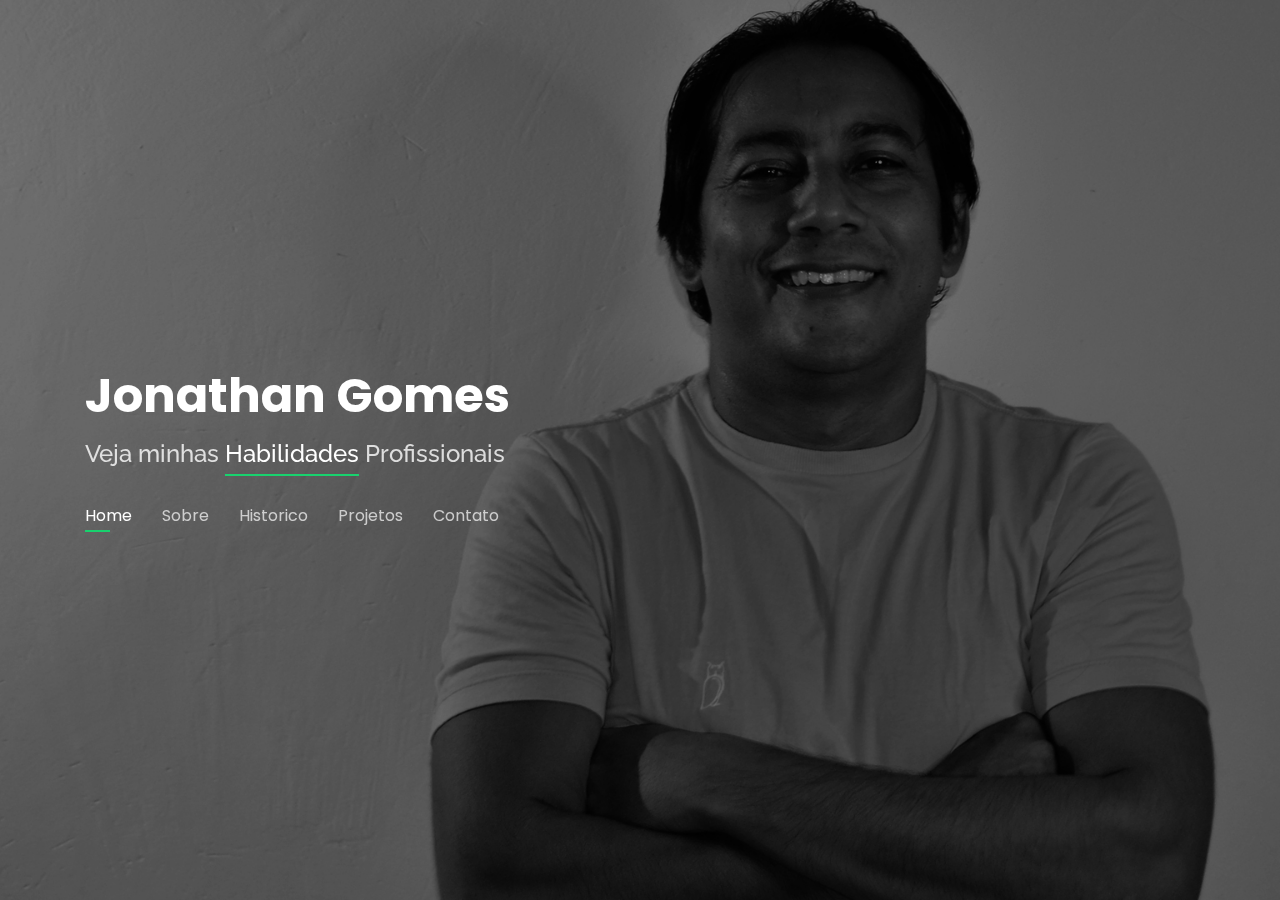
<file: index.html>
<!DOCTYPE html>
<html lang="pt-br">

<head>
  <meta charset="utf-8">
  <meta content="width=device-width, initial-scale=1.0" name="viewport">

  <title>Curriculo Jonathan</title>
  <meta content="" name="description">
  <meta content="" name="keywords">

  <!-- Favicons -->
  <link href="assets/img/favicon.png" rel="icon">
  <link href="assets/img/apple-touch-icon.png" rel="apple-touch-icon">

  <!-- Google Fonts -->
  <link href="https://fonts.googleapis.com/css?family=Open+Sans:300,300i,400,400i,600,600i,700,700i|Raleway:300,300i,400,400i,500,500i,600,600i,700,700i|Poppins:300,300i,400,400i,500,500i,600,600i,700,700i" rel="stylesheet">

  <!-- Vendor CSS Files -->
  <link href="assets/vendor/bootstrap/css/bootstrap.min.css" rel="stylesheet">
  <link href="assets/vendor/icofont/icofont.min.css" rel="stylesheet">
  <link href="assets/vendor/remixicon/remixicon.css" rel="stylesheet">
  <link href="assets/vendor/owl.carousel/assets/owl.carousel.min.css" rel="stylesheet">
  <link href="assets/vendor/boxicons/css/boxicons.min.css" rel="stylesheet">
  <link href="assets/vendor/venobox/venobox.css" rel="stylesheet">

  <!-- Template Main CSS File -->
  <link href="assets/css/style.css" rel="stylesheet">

  <!-- =======================================================
  * Template Name: Personal - v2.5.1
  * Template URL: https://bootstrapmade.com/personal-free-resume-bootstrap-template/
  * Author: BootstrapMade.com
  * License: https://bootstrapmade.com/license/
  ======================================================== -->
</head>

<body>

  <!-- ======= Header ======= -->
  <header id="header" class="header-tops">
    <div class="container">

      <h1><a href="index.html">Jonathan Gomes</a></h1>
      <!-- Uncomment below if you prefer to use an image logo -->
      <!-- <a href="index.html" class="mr-auto"><img src="assets/img/logo.png" alt="" class="img-fluid"></a> -->
      <h2>Veja minhas <span> Habilidades</span> Profissionais</h2>

      <nav class="nav-menu d-none d-lg-block">
        <ul>
          <li class="active"><a href="#header">Home</a></li>
          <li><a href="#about">Sobre</a></li>
          <li><a href="#resume">Historico</a></li>
         <!-- <li><a href="#services">Services</a></li>-->
          <li><a href="#portfolio">Projetos</a></li>
          <li><a href="#contact">Contato</a></li>
        </ul>
      </nav><!-- .nav-menu -->
<!--
      <div class="social-links">
        <a href="#" class="twitter"><i class="icofont-twitter"></i></a>
        <a href="#" class="facebook"><i class="icofont-facebook"></i></a>
        <a href="#" class="instagram"><i class="icofont-instagram"></i></a>
        <a href="#" class="google-plus"><i class="icofont-skype"></i></a>
        <a href="#" class="linkedin"><i class="icofont-linkedin"></i></a>
      </div>
-->
    </div>
  </header><!-- End Header -->

  <!-- ======= About Section ======= -->
  <section id="about" class="about">

    <!-- ======= About Me ======= -->
    <div class="about-me container">

      <div class="section-title">
        <h2>Sobre</h2>
        <p>Veja um pouco sobre mim.</p>
      </div>

      <div class="row">
        <div class="col-lg-4" data-aos="fade-right">
          <img src="assets/img/me.jpg" class="img-fluid" alt="">
        </div>
        <div class="col-lg-8 pt-4 pt-lg-0 content" data-aos="fade-left">
          <h3>Jonathan Gomes de Sousa</h3>
          <p class="font-italic">
            Abaixo segue um resumo sobre minhas informações pessoais  e um pouco sobre minhas habilidaes Profissionais.
          </p>
          <div class="row">
            <div class="col-lg-6">
              <ul>
                <li><i class="icofont-rounded-right"></i> <strong>Nascimento:</strong> 4 Abril 1985</li>
                <li><i class="icofont-rounded-right"></i> <strong>Cidade:</strong> Fortaleza</li>
                <li><i class="icofont-rounded-right"></i> <strong>Fone:</strong> (85) 98107-3174</li>
                <li><i class="icofont-rounded-right"></i> <strong>CNH:</strong> Categorias A/B</li>
              </ul>
            </div>
            <div class="col-lg-6">
              <ul>
                <li><i class="icofont-rounded-right"></i> <strong>Idade:</strong> 36</li>
                <li><i class="icofont-rounded-right"></i> <strong>Email:</strong> jonathan3xx@gmail.com</li>
                <li><i class="icofont-rounded-right"></i> <strong>Residência:</strong> Maranguape - CE</li>
              </ul>
            </div>
          </div>
          <p>
            Desde jovem, sempre fui apaixonado por tecnologia, saúde e esporte de aventura, tive a sorte de trabalhar com essas áreas em alguns momentos da minha vida, fazendo disso meu hobbie. Gosto bastente
            de aprender e estar sempre em busca de soluções no trabalho e na vida pessoal.
          </p>
        </div>
      </div>

    </div><!-- End About Me -->

    
  
    <!-- ======= Skills  ======= -->
    <div class="skills container">

      <div class="section-title">
        <h2>Habilidades Pessoais</h2>
      </div>

      <div class="row skills-content">

        <div class="col-lg-6">

          <div class="progress">
            <span class="skill">Trabalho em equipe <i class="val">100%</i></span>
            <div class="progress-bar-wrap">
              <div class="progress-bar" role="progressbar" aria-valuenow="100" aria-valuemin="0" aria-valuemax="100"></div>
            </div>
          </div>

          <div class="progress">
            <span class="skill">Criatividade <i class="val">100%</i></span>
            <div class="progress-bar-wrap">
              <div class="progress-bar" role="progressbar" aria-valuenow="100" aria-valuemin="0" aria-valuemax="100"></div>
            </div>
          </div>

          <div class="progress">
            <span class="skill">Boa Comunicação <i class="val">90%</i></span>
            <div class="progress-bar-wrap">
              <div class="progress-bar" role="progressbar" aria-valuenow="90" aria-valuemin="0" aria-valuemax="100"></div>
            </div>
          </div>

        </div>

        <div class="col-lg-6">

          <div class="progress">
            <span class="skill">Adaptável <i class="val">80%</i></span>
            <div class="progress-bar-wrap">
              <div class="progress-bar" role="progressbar" aria-valuenow="80" aria-valuemin="0" aria-valuemax="100"></div>
            </div>
          </div>

          <div class="progress">
            <span class="skill">Liderança <i class="val">80%</i></span>
            <div class="progress-bar-wrap">
              <div class="progress-bar" role="progressbar" aria-valuenow="80" aria-valuemin="0" aria-valuemax="100"></div>
            </div>
          </div>

          <div class="progress">
            <span class="skill"> soluções de conflitos <i class="val">90%</i></span>
            <div class="progress-bar-wrap">
              <div class="progress-bar" role="progressbar" aria-valuenow="90" aria-valuemin="0" aria-valuemax="100"></div>
            </div>
          </div>

        </div>

      </div>

    </div><!-- End Skills -->


    <!-- ======= Skills 2 ======= -->
    <div class="skills container">

      <div class="section-title">
        <h2>Habilidades Extras</h2>
      </div>

      <div class="row skills-content">

        <div class="col-lg-6">

          <div class="progress">
            <span class="skill">Lidar Com clientes <i class="val">85%</i></span>
            <div class="progress-bar-wrap">
              <div class="progress-bar" role="progressbar" aria-valuenow="85" aria-valuemin="0" aria-valuemax="100"></div>
            </div>
          </div>

          <div class="progress">
            <span class="skill">Trabalho operacional <i class="val">100%</i></span>
            <div class="progress-bar-wrap">
              <div class="progress-bar" role="progressbar" aria-valuenow="100" aria-valuemin="0" aria-valuemax="100"></div>
            </div>
          </div>

          <div class="progress">
            <span class="skill">habilidoso com Tecnologia <i class="val">90%</i></span>
            <div class="progress-bar-wrap">
              <div class="progress-bar" role="progressbar" aria-valuenow="90" aria-valuemin="0" aria-valuemax="100"></div>
            </div>
          </div>

        </div>

        <div class="col-lg-6">

          <div class="progress">
            <span class="skill">conhecimento em primeiros socorros<i class="val">80%</i></span>
            <div class="progress-bar-wrap">
              <div class="progress-bar" role="progressbar" aria-valuenow="80" aria-valuemin="0" aria-valuemax="100"></div>
            </div>
          </div>

          <div class="progress">
            <span class="skill">conhecimento design gráficos e web <i class="val">75%</i></span>
            <div class="progress-bar-wrap">
              <div class="progress-bar" role="progressbar" aria-valuenow="75" aria-valuemin="0" aria-valuemax="100"></div>
            </div>
          </div>

          <div class="progress">
            <span class="skill">Busca por soluções <i class="val">90%</i></span>
            <div class="progress-bar-wrap">
              <div class="progress-bar" role="progressbar" aria-valuenow="90" aria-valuemin="0" aria-valuemax="100"></div>
            </div>
          </div>

        </div>

      </div>

    </div><!-- End Skills -->

    <!-- ======= Testimonials referencias ======= 
    <div class="testimonials container">

      <div class="section-title">
        <h2>Referências</h2>
      </div>

      <div class="owl-carousel testimonials-carousel">

        <div class="testimonial-item">
          <p>
            <i class="bx bxs-quote-alt-left quote-icon-left"></i>
            Proin iaculis purus consequat sem cure digni ssim donec porttitora entum suscipit rhoncus. Accusantium quam, ultricies eget id, aliquam eget nibh et. Maecen aliquam, risus at semper.
            <i class="bx bxs-quote-alt-right quote-icon-right"></i>
          </p>
          <img src="assets/img/testimonials/testimonials-1.jpg" class="testimonial-img" alt="">
          <h3>Saul Goodman</h3>
          <h4>Ceo &amp; Founder</h4>
        </div>

        <div class="testimonial-item">
          <p>
            <i class="bx bxs-quote-alt-left quote-icon-left"></i>
            Export tempor illum tamen malis malis eram quae irure esse labore quem cillum quid cillum eram malis quorum velit fore eram velit sunt aliqua noster fugiat irure amet legam anim culpa.
            <i class="bx bxs-quote-alt-right quote-icon-right"></i>
          </p>
          <img src="assets/img/testimonials/testimonials-2.jpg" class="testimonial-img" alt="">
          <h3>Sara Wilsson</h3>
          <h4>Designer</h4>
        </div>

        <div class="testimonial-item">
          <p>
            <i class="bx bxs-quote-alt-left quote-icon-left"></i>
            Enim nisi quem export duis labore cillum quae magna enim sint quorum nulla quem veniam duis minim tempor labore quem eram duis noster aute amet eram fore quis sint minim.
            <i class="bx bxs-quote-alt-right quote-icon-right"></i>
          </p>
          <img src="assets/img/testimonials/testimonials-3.jpg" class="testimonial-img" alt="">
          <h3>Jena Karlis</h3>
          <h4>Store Owner</h4>
        </div>

        <div class="testimonial-item">
          <p>
            <i class="bx bxs-quote-alt-left quote-icon-left"></i>
            Fugiat enim eram quae cillum dolore dolor amet nulla culpa multos export minim fugiat minim velit minim dolor enim duis veniam ipsum anim magna sunt elit fore quem dolore labore illum veniam.
            <i class="bx bxs-quote-alt-right quote-icon-right"></i>
          </p>
          <img src="assets/img/testimonials/testimonials-4.jpg" class="testimonial-img" alt="">
          <h3>Matt Brandon</h3>
          <h4>Freelancer</h4>
        </div>

        <div class="testimonial-item">
          <p>
            <i class="bx bxs-quote-alt-left quote-icon-left"></i>
            Quis quorum aliqua sint quem legam fore sunt eram irure aliqua veniam tempor noster veniam enim culpa labore duis sunt culpa nulla illum cillum fugiat legam esse veniam culpa fore nisi cillum quid.
            <i class="bx bxs-quote-alt-right quote-icon-right"></i>
          </p>
          <img src="assets/img/testimonials/testimonials-5.jpg" class="testimonial-img" alt="">
          <h3>John Larson</h3>
          <h4>Entrepreneur</h4>
        </div>

      </div>

    </div><!-- End Testimonials  -->

  </section><!-- End About Section -->

  <!-- ======= Resume Section historico ======= -->
  <section id="resume" class="resume">
    <div class="container">

      <div class="section-title">
        <h2>Resumo</h2>
        <p>Veja meu histórico</p>
      </div>

      <div class="row">


        <!--Experiencia proficinal-->
        <div class="col-lg-6">
          <h3 class="resume-title">Experiência profissional</h3>
          <div class="resume-item">
            <h4>Supervisor de manutenção</h4>
            <h5>2015 - 2020</h5>
            <p><em>IPARK ENTRETENIMENTO SA </em></p>
            <p>
            <ul>
              <li>Responsável por manutenção de atividades e brinquedos.</li>
              <li>Responsável por manutenção de estruturas predial elétrica e hidráulica.</li>
              <li>Responsável por manutenção e montagem de eventos internos do parque.</li>
              <li>Responsável por manutenção de computadores e equipamentos de informática </li>
              <li>Responsável por solicitar orçamentos e inspeção de materiais </li>
              <li>Responsável por solicitar e acompanhar manutenção de empresa tercerizadas </li>
            </ul>
            </p>
          </div>

          <div class="resume-item">
            <h4>Supervisor de atividades</h4>
            <h5>2013 - 2015</h5>
            <p><em>IPARK ENTRETENIMENTO SA</em></p>
            <p>
            <ul>
              <li>Responsável por supervisionar o atendimento do setor de atividades de aventura.</li>
              <li>Liderança distribuição de operadores das atividades.</li>
              <li>liderança do setor de atividades de arco e flecha e paintball.</li>
              <li>Responsável por ministrar treinametos de reciclagem de ativiadades de aventura e aquático.</li>
              <li>Membro do conselho de implementação do Sistema de gestão da segurança.</li>
            </ul>
            </p>
          </div>

          <div class="resume-item">
            <h4>Monitor de entretenimento</h4>
            <h5>2008 - 2013</h5>
            <p><em>IPARK ENTRETENIMENTO SA</em></p>
            <p>
            <ul>
              <li>Monitoramento de atividades de turismo de aventura: tirolesa, arvorismo, muro de escalada.</li>
              <li>Monitoramento de atividades de turismo de aventura: arco e flecha e paintball.</li>
              <li>Monitoramento de atividades aquáticas: caiaque, stand-up, aquaball, wakebord.</li>
            </ul>
            </p>
          </div>

          <div class="resume-item">
            <h4>Tecnico de urna(Manutenção de equipamento de votação)</h4>
            <h5>2006</h5>
            <p><em>PROBANK SA</em></p>
            <p>
            <ul>
              <li>Manutenção limpeza carga e trocar de partes fisicas de urna eletrônica.</li>
              <li>Suporte técnico no dia das eleições.</li>
            </ul>
            </p>
          </div>

          <div class="resume-item">
            <h4>Regime informal(Atividades de aventura)</h4>
            <h5>2004 - 2008</h5>
            <p><em>VIVAÇÃO ARTE E ANIMAÇÃO</em></p>
            <p>
            <ul>
              <li>Montagem e monitoramento de tirolesa, muro de escalada e brinquedos infantis.</li>
              <li>Motorista.</li>
            </ul>
            </p>
          </div>

          <div class="resume-item">
            <h4>Cooperativa(Auxiliar de enfermagem)</h4>
            <h5>2004</h5>
            <p><em>HOSPITAL WALDEMAR ALCANTARA (Coopassend)</em></p>
            <p>
            <ul>
              <li>Atendimento e rotinas de enfermagem.</li>
            </ul>
            </p>
          </div>

        </div>
        <!--EDUCAÇÃO-->
        <div class="col-lg-6">
          
          <h3 class="resume-title">Educação</h3>
          <div class="resume-item">
            <h4>Curso tecnólogo em marketing</h4>
            <h5>2014 </h5>
            <p><em>FACULDADE LOURENÇO FILHO </em></p>
            <p>Curso superior tecnólogico em marketing (Incompleto segundo semestre).</p>
          </div>
          <div class="resume-item">
            <h4>Curso de Supervisão de Trabalho em altura (NR35).</h4>
            <h5>2015</h5>
            <p><em>CEFABI </em></p>
            <p>Curso direcionado para supervisão e implementação de trabalho em altura (NR 35) com duração de 40 horas.</p>
          </div>

          <div class="resume-item">
            <h4>Curso de Excelênica no atendimento</h4>
            <h5>2013</h5>
            <p><em>SEBRAE CE</em></p>
            <p>Curso para eficiência no atendimento com clientes.</p>
          </div>

          <div class="resume-item">
            <h4>Curso Trabalho em altura (NR 35)</h4>
            <h5>2013</h5>
            <p><em>CEBAFI</em></p>
            <p>Curso para operação e implementação de trabalho em altura (Nr35) 8 horas.</p>
          </div>

          <div class="resume-item">
            <h4>Curso Design Gráfico</h4>
            <h5>2010</h5>
            <p><em>SOS COMPUTADORES</em></p>
            <p>Curso de criação de artes gráficas.</p>
          </div>

          <div class="resume-item">
            <h4>Curso atendiento pré-hospitalar</h4>
            <h5>2010</h5>
            <p><em>CEFABI</em></p>
            <p>Curso de certificação em atendimento pré-hospitalar.</p>
          </div>

          <div class="resume-item">
            <h4>Curso de auxiliar de enfermagem</h4>
            <h5>2003</h5>
            <p><em>ESCOLA TECNICA DE MARACANAÚ</em></p>
            <p>Curso focado nas técnicas de atendimento de enfermagem hospitalar.</p>
          </div>

          <div class="resume-item">
            <h4>Curso de Informatica </h4>
            <h5>2000</h5>
            <p><em>INFORMAR</em></p>
            <p>Curso de informática para micro computadores.</p>
          </div>

          <div class="resume-item">
            <h4>Curso desenvolvimento Fornt-end </h4>
            <h5>2021</h5>
            <p><em>WiTraning Bairro de Fátima</em></p>
            <p>Curso de programação fornt- end para web</p>
          </div>
          
        </div>
        
      </div>

    </div>
  </section><!-- End Resume Section -->

  

  <!-- ======= Portfolio Section ======= -->
  <section id="portfolio" class="portfolio">
    <div class="container">

      <div class="section-title">
        <h2>Projetos</h2>
        <p>Projetos Relevantes</p>
      </div>

      <div class="row portfolio-container">

        <div class="col-lg-4 col-md-6 portfolio-item filter-app">
          <div class="portfolio-wrap">
            <img src="assets/img/portfolio/APP 800x600.jpg" class="img-fluid" alt="">
            
            <div class="portfolio-info">
              <h4>Guia de Percurso</h4>
              <p>Aplicativo</p>
              <div class="portfolio-links">
                <a href="assets/img/portfolio/APP 800x600.jpg" data-gall="portfolioGallery" class="venobox" title="Aplicativo"><i class="bx bx-plus"></i></a>
                <a href="./portfolio-details.html" data-gall="portfolioDetailsGallery" data-vbtype="iframe" class="venobox" title="Detalhes"><i class="bx bx-link"></i></a> 
              </div>
            </div>
          </div>
        </div>

        <div class="col-lg-4 col-md-6 portfolio-item filter-web">
          <div class="portfolio-wrap">
            <img src="assets/img/portfolio/Desafio 800x600.jpg" class="img-fluid" alt="">
            <div class="portfolio-info">
              <h4>Treinamento corporativo</h4>
              <p>Treinamento</p>
              <div class="portfolio-links">
                <a href="assets/img/portfolio/Desafio 800x600.jpg" data-gall="portfolioGallery" class="venobox" title="Treinamento"><i class="bx bx-plus"></i></a>
                <a href="./desafio.html" data-gall="portfolioDetailsGallery" data-vbtype="iframe" class="venobox" title="Detalhes"><i class="bx bx-link"></i></a>
              </div>
            </div>
          </div>
        </div>

        <div class="col-lg-4 col-md-6 portfolio-item filter-app">
          <div class="portfolio-wrap">
            <img src="assets/img/portfolio/Interno 800x600.jpg" class="img-fluid" alt="">
            <div class="portfolio-info">
              <h4>Treinamentos Internos</h4>
              <p>Reciclagem</p>
              <div class="portfolio-links">
                <a href="assets/img/portfolio/Interno 800x600.jpg" data-gall="portfolioGallery" class="venobox" title="Treinamento"><i class="bx bx-plus"></i></a>
                <a href="./iterno.html" data-gall="portfolioDetailsGallery" data-vbtype="iframe" class="venobox" title="Detalhes"><i class="bx bx-link"></i></a>
              </div>
            </div>
          </div>
        </div>
        
      </div>

    </div>
  </section><!-- End Portfolio Section -->

  <!-- ======= Contact Section ======= -->
  <section id="contact" class="contact">
    <div class="container">

      <div class="section-title">
        <h2>Contato</h2>
        <p>Me encontre</p>
      </div>

      <div class="row mt-2">

        <div class="col-md-6 d-flex align-items-stretch">
          <div class="info-box">
            <i class="bx bx-map"></i>
            <h3>Meu endereço:</h3>
            <p>Av.Dr. Argel Gurgel Braga Herbster 908 B</p>
          </div>
        </div>

        <div class="col-md-6 mt-4 d-flex align-items-stretch">
          <div class="info-box">
            <i class="bx bx-envelope"></i>
            <h3>Meu E-mail</h3>
            <p><a href="mailto:joathan3xx@gmail.com">jonathan3xx@gmail.com</a><i class="icofont-touch"></i></p>
            <p></p>
            
          </div>
        </div>
        <div class="col-md-6 mt-4 d-flex align-items-stretch">
          <div class="info-box">
            <i class="bx bx-phone-call"></i>
            <h3>Meu contato</h3>
            <p><a href="tel:981073174">(85)98107-3174</a><i class="icofont-touch"></i> </p>
          </div>
        </div>
      </div>
      
      <div class="col-md-6 mt-4 d-flex align-items-stretch">
          <div class="info-box">
            <i class="bx bx-phone-call"></i>
            <h3>Meu Whatsapp</h3>
            <p><a href="https://api.whatsapp.com/send?phone=5585981073174&text=Ol%C3%A1%2C%20voc%C3%AA%20visualizou%20meu%20Curr%C3%ADculo%20e%20pode%20falar%20comigo%20aqui!%20">(85)98107-3174</a><i class="icofont-touch"></i> </p>
          </div>
        </div>
      </div>
      
      <!--
      <form action="forms/email.php" method="post" role="form" class="php-email-form mt-4">
        <div class="form-row">
          <div class="col-md-6 form-group">
            <input type="text" name="name" class="form-control" id="name" placeholder="Nome" data-rule="minlen:4" data-msg="No minimo 4 letras !" />
            <div class="validate"></div>
          </div>
          <div class="col-md-6 form-group">
            <input type="email" class="form-control" name="email" id="email" placeholder="Seu email" data-rule="email" data-msg="Preencha com seu e-mail" />
            <div class="validate"></div>
          </div>
        </div>
        <div class="form-group">
          <input type="text" class="form-control" name="subject" id="subject" placeholder="Assunto" data-rule="minlen:4" data-msg="Preencha com nomino 8 letras" />
          <div class="validate"></div>
        </div>
        <div class="form-group">
          <textarea class="form-control" name="message" id="message" rows="5" data-rule="required" data-msg="Escreva Sua mensangem" placeholder="Message"></textarea>
          <div class="validate"></div>
        </div>
        <div class="mb-3">
          <div class="loading">Carregando</div>
          <div class="error-message"></div>
          <div class="sent-message">Sua mensagem foi enviada !</div>
        </div>
        <div class="text-center"><button type="submit" >Enviar</button>
           <button type="submit"id="btLimpar" >Voltar</button></div>
      </form>
    -->
    </div>
  </section><!-- End Contact Section -->

  <div class="credits">
    <!-- All the links in the footer should remain intact. -->
    <!-- You can delete the links only if you purchased the pro version. -->
    <!-- Licensing information: https://bootstrapmade.com/license/ -->
    <!-- Purchase the pro version with working PHP/AJAX contact form: https://bootstrapmade.com/personal-free-resume-bootstrap-template/ -->
   <!-- Designed by <a href="https://bootstrapmade.com/">BootstrapMade</a>-->
   
  </div>

  <!-- Vendor JS Files -->
  <script src="assets/vendor/jquery/jquery.min.js"></script>
  <script src="assets/vendor/bootstrap/js/bootstrap.bundle.min.js"></script>
  <script src="assets/vendor/jquery.easing/jquery.easing.min.js"></script>
  <script src="assets/vendor/php-email-form/validate.js"></script>
  <script src="assets/vendor/waypoints/jquery.waypoints.min.js"></script>
  <script src="assets/vendor/counterup/counterup.min.js"></script>
  <script src="assets/vendor/owl.carousel/owl.carousel.min.js"></script>
  <script src="assets/vendor/isotope-layout/isotope.pkgd.min.js"></script>
  <script src="assets/vendor/venobox/venobox.min.js"></script>

  <!-- Template Main JS File -->
  <script src="assets/js/main.js"></script>
  <script src="./assets/js/limpar.js"></script>

</body>

</html>
</file>
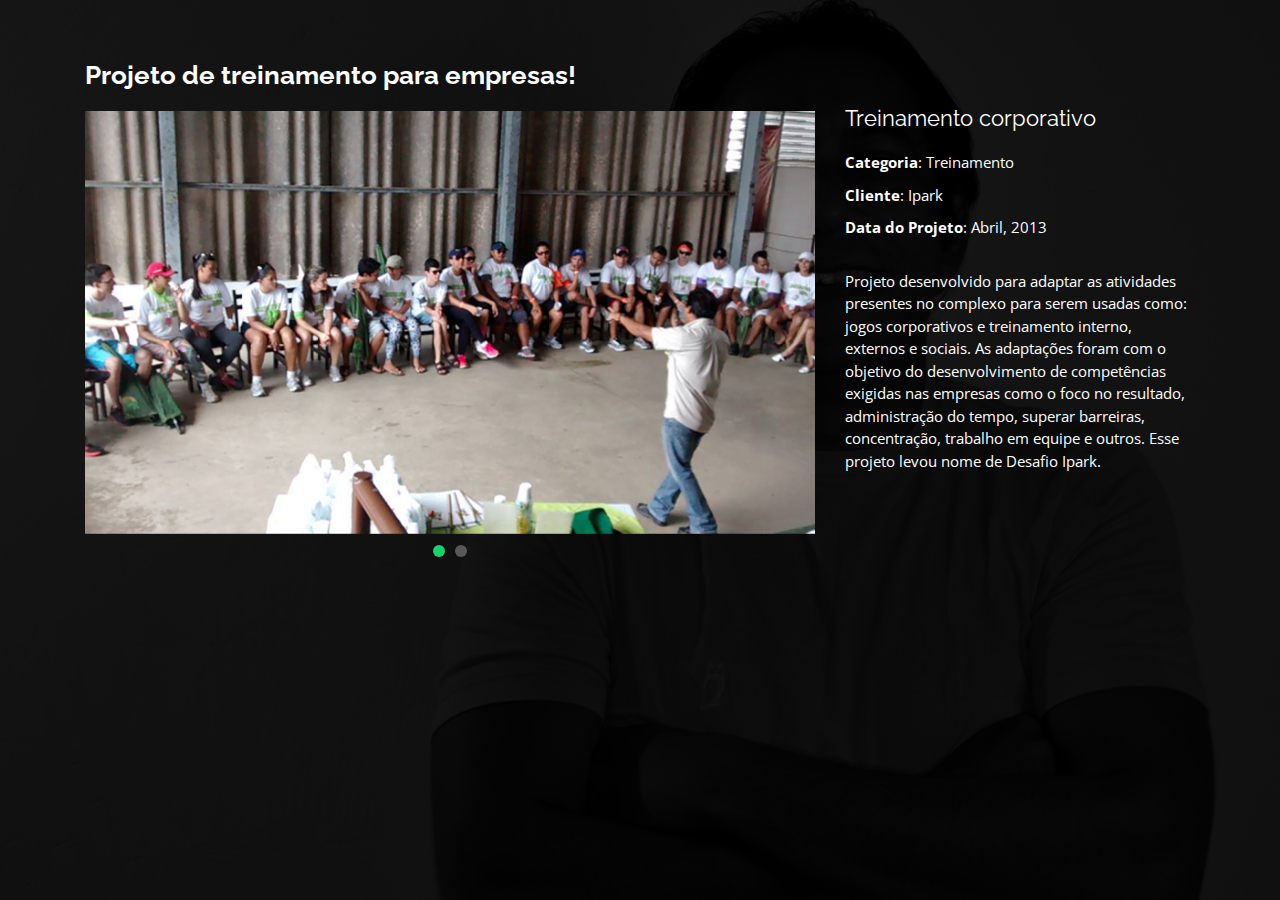
<file: desafio.html>
<!DOCTYPE html>
<html lang="pt-br">

<head>
  <meta charset="utf-8">
  <meta content="width=device-width, initial-scale=1.0" name="viewport">

  <title>Projetos Relevantes</title>
  <meta content="" name="description">
  <meta content="" name="keywords">

  <!-- Favicons -->
  <link href="assets/img/favicon.png" rel="icon">
  <link href="assets/img/apple-touch-icon.png" rel="apple-touch-icon">

  <!-- Google Fonts -->
  <link href="https://fonts.googleapis.com/css?family=Open+Sans:300,300i,400,400i,600,600i,700,700i|Raleway:300,300i,400,400i,500,500i,600,600i,700,700i|Poppins:300,300i,400,400i,500,500i,600,600i,700,700i" rel="stylesheet">

  <!-- Vendor CSS Files -->
  <link href="assets/vendor/bootstrap/css/bootstrap.min.css" rel="stylesheet">
  <link href="assets/vendor/icofont/icofont.min.css" rel="stylesheet">
  <link href="assets/vendor/remixicon/remixicon.css" rel="stylesheet">
  <link href="assets/vendor/owl.carousel/assets/owl.carousel.min.css" rel="stylesheet">
  <link href="assets/vendor/boxicons/css/boxicons.min.css" rel="stylesheet">
  <link href="assets/vendor/venobox/venobox.css" rel="stylesheet">

  <!-- Template Main CSS File -->
  <link href="assets/css/style.css" rel="stylesheet">

  <!-- =======================================================
  * Template Name: Personal - v2.5.1
  * Template URL: https://bootstrapmade.com/personal-free-resume-bootstrap-template/
  * Author: BootstrapMade.com
  * License: https://bootstrapmade.com/license/
  ======================================================== -->
</head>

<body>

  <main id="main">

    <!-- ======= Portfolio Details ======= -->
    <div id="portfolio-details" class="portfolio-details">
      <div class="container">

        <div class="row">

          <div class="col-lg-8">
            <h2 class="portfolio-title">Projeto de treinamento para empresas!</h2>
            <div class="owl-carousel portfolio-details-carousel">
              <img src="assets/img/portfolio/Desafio.jpg" class="img-fluid" alt="">
              <img src="assets/img/portfolio/Desafio 2.jpg" class="img-fluid" alt="">
            </div>
          </div>

          <div class="col-lg-4 portfolio-info">
            <h3>Treinamento corporativo</h3>
            <ul>
              <li><strong>Categoria</strong>: Treinamento</li>
              <li><strong>Cliente</strong>: Ipark</li>
              <li><strong>Data do Projeto</strong>: Abril, 2013</li>
             
            </ul>

            <p>
              Projeto desenvolvido para adaptar as atividades presentes no complexo para serem usadas como: jogos corporativos e treinamento interno, externos e sociais. As adaptações foram com o objetivo do desenvolvimento de competências exigidas nas empresas como o foco no resultado, administração do tempo, superar barreiras, concentração, trabalho em equipe e outros. Esse projeto levou nome de Desafio Ipark.
            </p>
          </div>

        </div>

      </div>
    </div><!-- End Portfolio Details -->

  </main><!-- End #main -->

  <div class="credits">
    <!-- All the links in the footer should remain intact. -->
    <!-- You can delete the links only if you purchased the pro version. -->
    <!-- Licensing information: https://bootstrapmade.com/license/ -->
    <!-- Purchase the pro version with working PHP/AJAX contact form: https://bootstrapmade.com/personal-free-resume-bootstrap-template/ -->
   <!-- Designed by <a href="https://bootstrapmade.com/">BootstrapMade</a>-->
  </div> 

  <!-- Vendor JS Files -->
  <script src="assets/vendor/jquery/jquery.min.js"></script>
  <script src="assets/vendor/bootstrap/js/bootstrap.bundle.min.js"></script>
  <script src="assets/vendor/jquery.easing/jquery.easing.min.js"></script>
  <script src="assets/vendor/php-email-form/validate.js"></script>
  <script src="assets/vendor/waypoints/jquery.waypoints.min.js"></script>
  <script src="assets/vendor/counterup/counterup.min.js"></script>
  <script src="assets/vendor/owl.carousel/owl.carousel.min.js"></script>
  <script src="assets/vendor/isotope-layout/isotope.pkgd.min.js"></script>
  <script src="assets/vendor/venobox/venobox.min.js"></script>

  <!-- Template Main JS File -->
  <script src="assets/js/main.js"></script>

</body>

</html>
</file>
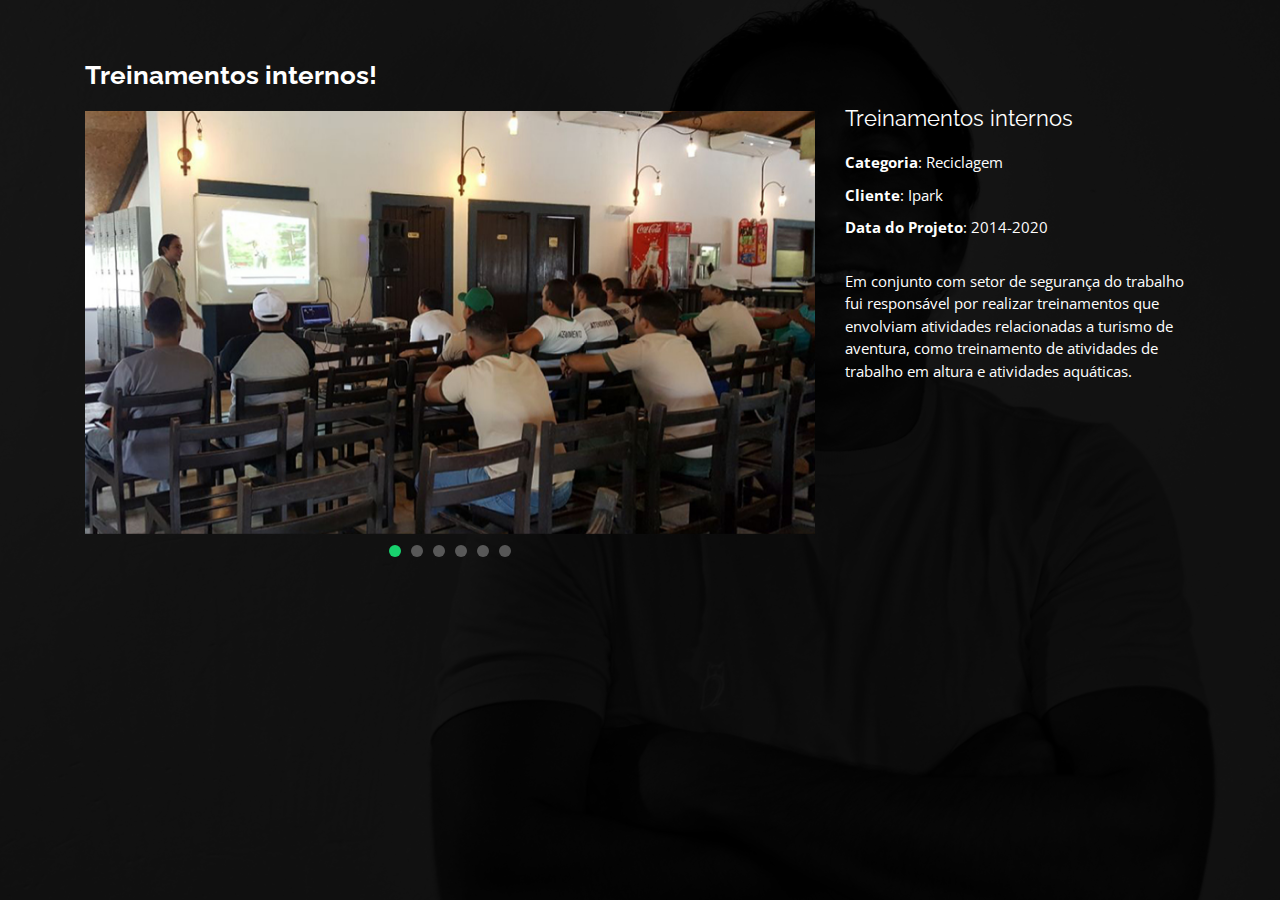
<file: iterno.html>
<!DOCTYPE html>
<html lang="pt-br">

<head>
  <meta charset="utf-8">
  <meta content="width=device-width, initial-scale=1.0" name="viewport">

  <title>Projetos Relevantes</title>
  <meta content="" name="description">
  <meta content="" name="keywords">

  <!-- Favicons -->
  <link href="assets/img/favicon.png" rel="icon">
  <link href="assets/img/apple-touch-icon.png" rel="apple-touch-icon">

  <!-- Google Fonts -->
  <link href="https://fonts.googleapis.com/css?family=Open+Sans:300,300i,400,400i,600,600i,700,700i|Raleway:300,300i,400,400i,500,500i,600,600i,700,700i|Poppins:300,300i,400,400i,500,500i,600,600i,700,700i" rel="stylesheet">

  <!-- Vendor CSS Files -->
  <link href="assets/vendor/bootstrap/css/bootstrap.min.css" rel="stylesheet">
  <link href="assets/vendor/icofont/icofont.min.css" rel="stylesheet">
  <link href="assets/vendor/remixicon/remixicon.css" rel="stylesheet">
  <link href="assets/vendor/owl.carousel/assets/owl.carousel.min.css" rel="stylesheet">
  <link href="assets/vendor/boxicons/css/boxicons.min.css" rel="stylesheet">
  <link href="assets/vendor/venobox/venobox.css" rel="stylesheet">

  <!-- Template Main CSS File -->
  <link href="assets/css/style.css" rel="stylesheet">

  <!-- =======================================================
  * Template Name: Personal - v2.5.1
  * Template URL: https://bootstrapmade.com/personal-free-resume-bootstrap-template/
  * Author: BootstrapMade.com
  * License: https://bootstrapmade.com/license/
  ======================================================== -->
</head>

<body>

  <main id="main">

    <!-- ======= Portfolio Details ======= -->
    <div id="portfolio-details" class="portfolio-details">
      <div class="container">

        <div class="row">

          <div class="col-lg-8">
            <h2 class="portfolio-title">Treinamentos internos!</h2>
            <div class="owl-carousel portfolio-details-carousel">
              <img src="assets/img/portfolio/interno 6.jpg" class="img-fluid" alt="">
              <img src="assets/img/portfolio/interno2.jpg" class="img-fluid" alt="">
              <img src="assets/img/portfolio/interno 3.jpg" class="img-fluid" alt="">
              <img src="assets/img/portfolio/interno 4.jpg" class="img-fluid" alt="">
              <img src="assets/img/portfolio/interno 5.jpg" class="img-fluid" alt="">
              <img src="assets/img/portfolio/interno1.jpg" class="img-fluid" alt="">
            </div>
          </div>

          <div class="col-lg-4 portfolio-info">
            <h3>Treinamentos internos</h3>
            <ul>
              <li><strong>Categoria</strong>: Reciclagem</li>
              <li><strong>Cliente</strong>: Ipark</li>
              <li><strong>Data do Projeto</strong>: 2014-2020</li>
             
            </ul>

            <p>
              Em conjunto com setor de segurança do trabalho fui responsável por realizar treinamentos que envolviam atividades relacionadas a turismo de aventura, como treinamento de atividades de trabalho em altura e atividades aquáticas.
            </p>
          </div>

        </div>

      </div>
    </div><!-- End Portfolio Details -->

  </main><!-- End #main -->

  <div class="credits">
    <!-- All the links in the footer should remain intact. -->
    <!-- You can delete the links only if you purchased the pro version. -->
    <!-- Licensing information: https://bootstrapmade.com/license/ -->
    <!-- Purchase the pro version with working PHP/AJAX contact form: https://bootstrapmade.com/personal-free-resume-bootstrap-template/ -->
   <!-- Designed by <a href="https://bootstrapmade.com/">BootstrapMade</a>-->
  </div> 

  <!-- Vendor JS Files -->
  <script src="assets/vendor/jquery/jquery.min.js"></script>
  <script src="assets/vendor/bootstrap/js/bootstrap.bundle.min.js"></script>
  <script src="assets/vendor/jquery.easing/jquery.easing.min.js"></script>
  <script src="assets/vendor/php-email-form/validate.js"></script>
  <script src="assets/vendor/waypoints/jquery.waypoints.min.js"></script>
  <script src="assets/vendor/counterup/counterup.min.js"></script>
  <script src="assets/vendor/owl.carousel/owl.carousel.min.js"></script>
  <script src="assets/vendor/isotope-layout/isotope.pkgd.min.js"></script>
  <script src="assets/vendor/venobox/venobox.min.js"></script>

  <!-- Template Main JS File -->
  <script src="assets/js/main.js"></script>

</body>

</html>
</file>
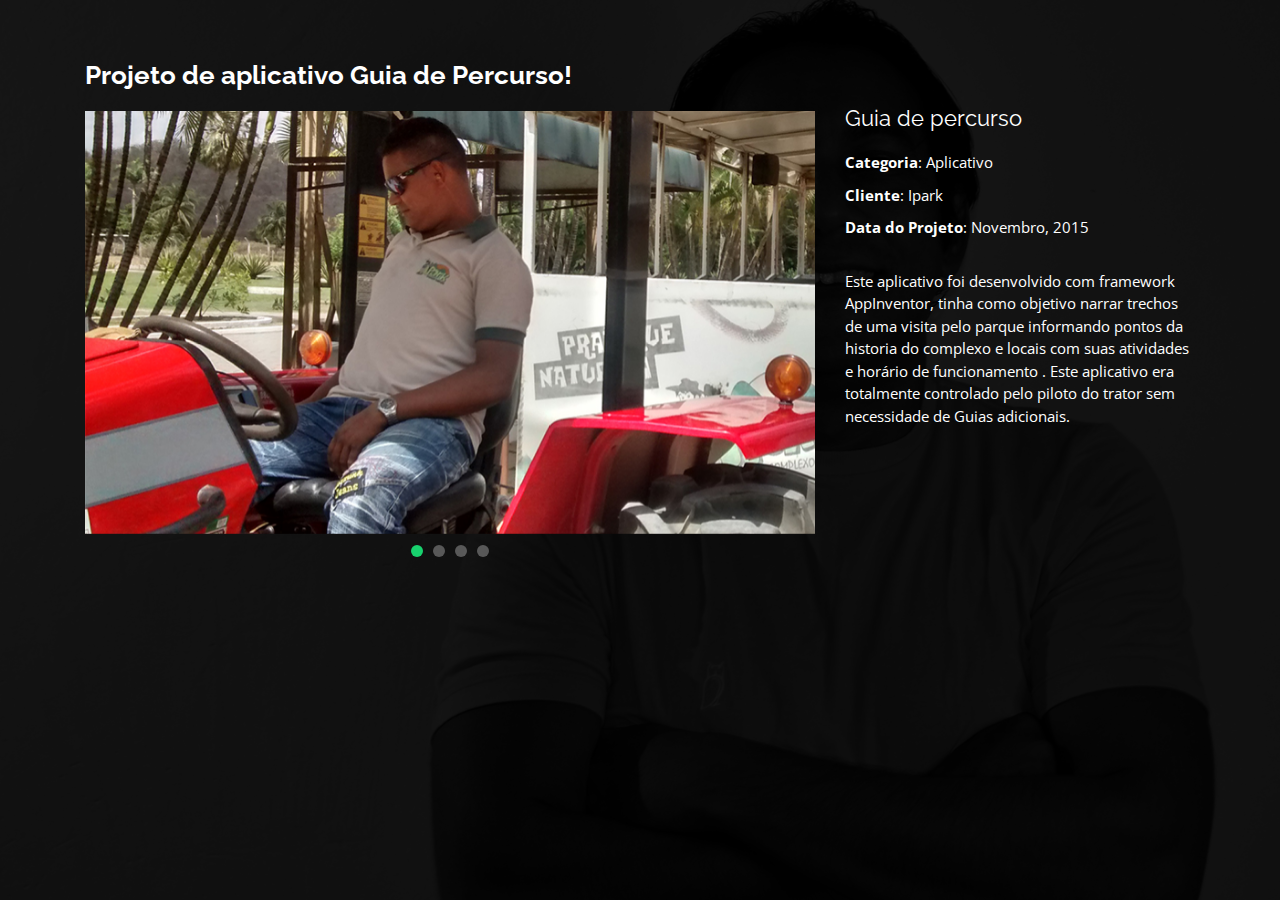
<file: portfolio-details.html>
<!DOCTYPE html>
<html lang="pt-br">

<head>
  <meta charset="utf-8">
  <meta content="width=device-width, initial-scale=1.0" name="viewport">

  <title>Projetos Relevantes</title>
  <meta content="" name="description">
  <meta content="" name="keywords">

  <!-- Favicons -->
  <link href="assets/img/favicon.png" rel="icon">
  <link href="assets/img/apple-touch-icon.png" rel="apple-touch-icon">

  <!-- Google Fonts -->
  <link href="https://fonts.googleapis.com/css?family=Open+Sans:300,300i,400,400i,600,600i,700,700i|Raleway:300,300i,400,400i,500,500i,600,600i,700,700i|Poppins:300,300i,400,400i,500,500i,600,600i,700,700i" rel="stylesheet">

  <!-- Vendor CSS Files -->
  <link href="assets/vendor/bootstrap/css/bootstrap.min.css" rel="stylesheet">
  <link href="assets/vendor/icofont/icofont.min.css" rel="stylesheet">
  <link href="assets/vendor/remixicon/remixicon.css" rel="stylesheet">
  <link href="assets/vendor/owl.carousel/assets/owl.carousel.min.css" rel="stylesheet">
  <link href="assets/vendor/boxicons/css/boxicons.min.css" rel="stylesheet">
  <link href="assets/vendor/venobox/venobox.css" rel="stylesheet">

  <!-- Template Main CSS File -->
  <link href="assets/css/style.css" rel="stylesheet">

  <!-- =======================================================
  * Template Name: Personal - v2.5.1
  * Template URL: https://bootstrapmade.com/personal-free-resume-bootstrap-template/
  * Author: BootstrapMade.com
  * License: https://bootstrapmade.com/license/
  ======================================================== -->
</head>

<body>

  <main id="main">

    <!-- ======= Portfolio Details ======= -->
    <div id="portfolio-details" class="portfolio-details">
      <div class="container">

        <div class="row">

          <div class="col-lg-8">
            <h2 class="portfolio-title">Projeto de aplicativo Guia de Percurso!</h2>
            <div class="owl-carousel portfolio-details-carousel">
              <img src="assets/img/portfolio/APP1.jpg" class="img-fluid" alt="">
              <img src="assets/img/portfolio/APP2.jpg" class="img-fluid" alt="">
              <img src="assets/img/portfolio/APP3.jpg" class="img-fluid" alt="">
              <img src="assets/img/portfolio/APP4.jpg" class="img-fluid" alt="">
            </div>
          </div>

          <div class="col-lg-4 portfolio-info">
            <h3>Guia de percurso</h3>
            <ul>
              <li><strong>Categoria</strong>: Aplicativo</li>
              <li><strong>Cliente</strong>: Ipark</li>
              <li><strong>Data do Projeto</strong>: Novembro, 2015</li>
             
            </ul>

            <p>
              Este aplicativo foi desenvolvido com framework AppInventor, tinha como objetivo narrar  trechos de uma visita pelo parque informando pontos da historia do complexo e locais com suas atividades e horário de funcionamento .
              Este aplicativo era totalmente controlado pelo piloto do trator sem necessidade de Guias adicionais.
            </p>
          </div>

        </div>

      </div>
    </div><!-- End Portfolio Details -->

  </main><!-- End #main -->

  <div class="credits">
    <!-- All the links in the footer should remain intact. -->
    <!-- You can delete the links only if you purchased the pro version. -->
    <!-- Licensing information: https://bootstrapmade.com/license/ -->
    <!-- Purchase the pro version with working PHP/AJAX contact form: https://bootstrapmade.com/personal-free-resume-bootstrap-template/ -->
   <!-- Designed by <a href="https://bootstrapmade.com/">BootstrapMade</a>-->
  </div> 

  <!-- Vendor JS Files -->
  <script src="assets/vendor/jquery/jquery.min.js"></script>
  <script src="assets/vendor/bootstrap/js/bootstrap.bundle.min.js"></script>
  <script src="assets/vendor/jquery.easing/jquery.easing.min.js"></script>
  <script src="assets/vendor/php-email-form/validate.js"></script>
  <script src="assets/vendor/waypoints/jquery.waypoints.min.js"></script>
  <script src="assets/vendor/counterup/counterup.min.js"></script>
  <script src="assets/vendor/owl.carousel/owl.carousel.min.js"></script>
  <script src="assets/vendor/isotope-layout/isotope.pkgd.min.js"></script>
  <script src="assets/vendor/venobox/venobox.min.js"></script>

  <!-- Template Main JS File -->
  <script src="assets/js/main.js"></script>

</body>

</html>
</file>
<file: assets/vendor/venobox/venobox.css>
/* ------ venobox.css --------*/
.vbox-overlay *, .vbox-overlay *:before, .vbox-overlay *:after{
    -webkit-backface-visibility: hidden;
    -webkit-box-sizing:border-box;
    -moz-box-sizing:border-box;
    box-sizing:border-box;
}
.vbox-overlay * { 
    -webkit-backface-visibility: visible;
    backface-visibility: visible;
}
.vbox-overlay{
    display: -webkit-flex;
    display: flex;
    -webkit-flex-direction: column;
    flex-direction: column;
    -webkit-justify-content: center;
    justify-content: center;
    -webkit-align-items: center;
    align-items: center;
    position: fixed;
    left: 0;
    top: 0;
    bottom: 0;
    right: 0;
    z-index: 999999;
}

/* ----- navigation ----- */
.vbox-title{
    width: 100%;
    height: 40px;
    float: left;
    text-align: center;
    line-height: 28px;
    font-size: 12px;
    padding: 6px 50px;
    overflow: hidden;
    position: fixed;
    display: none;
    left: 0;
    z-index: 89;
}
.vbox-close{
    cursor: pointer;
    position: fixed;
    top: -1px;
    right: 0;
    width: 50px;
    height: 40px;
    padding: 6px;
    display: block;
    background-position:10px center;
    overflow: hidden;
    font-size: 24px;
    line-height: 1;
    text-align: center;
    z-index: 99;
}
.vbox-left{
    cursor: pointer;
    position: fixed;
    left: 0;
    height: 40px;
    overflow: hidden;
    line-height: 28px;
    font-size: 12px;
    z-index: 99;
    display: flex;
    align-items:center;
}
.vbox-num{
    display: inline-block;
    margin: 6px 0 6px 15px;
}
/* ----- Social share ----- */
.vbox-share{
    line-height: 28px;
    font-size: 12px;
    overflow: hidden;
    position: fixed;
    left: 0;
    z-index: 98;
    display: flex;
    align-items:center;
    justify-content: center;
    width: 100%;
    text-align: center;
}
.vbox-share svg{
    max-height: 28px;
    width: 28px;
    z-index: 10;
    margin-left: 12px;
    margin-top: 6px;
    margin-bottom: 6px;
    vertical-align: middle;
}


/* ----- navigation ARROWS ----- */
.vbox-next, .vbox-prev{
    position: fixed;
    top: 50%;
    margin-top: -15px;
    overflow: hidden;
    cursor: pointer;
    display: block;
    width: 45px;
    height: 45px;
    z-index: 99;
}
.vbox-next span, .vbox-prev span{
    position: relative;
    width: 20px;
    height: 20px;
    border: 2px solid transparent;
    border-top-color: #B6B6B6;
    border-right-color: #B6B6B6;
    text-indent: -100px;
    position: absolute;
    top: 8px;
    display: block;
}
.vbox-prev{
    left: 15px;
}
.vbox-next{
    right: 15px;
}
.vbox-prev span{
    left: 10px;
    -ms-transform: rotate(-135deg);
    -webkit-transform: rotate(-135deg);
    transform: rotate(-135deg);
}
.vbox-next span{
    -ms-transform: rotate(45deg);
    -webkit-transform: rotate(45deg);
    transform: rotate(45deg);
    right: 10px;
}
/* ------- inline window ------ */
.vbox-inline{
    width: 420px;
    height: 315px;
    height: 70vh;
    padding: 10px;
    background: #fff;
    margin: 0 auto;
    overflow: auto;
    text-align: left;
}
/* ------- Video & iFrames window ------ */
.venoframe{
    max-width: 100%;
    width: 100%;
    border: none;
    width: 100%;
    height: 260px;
    height: 70vh;
}
.venoframe.vbvid{
    height: 260px;
}
@media (min-width: 768px) {
    .venoframe, .vbox-inline{
        width: 90%;
        height: 360px;
        height: 70vh;
    }
    .venoframe.vbvid{
        width: 640px;
        height: 360px;
    }
}
@media (min-width: 992px) {
    .venoframe, .vbox-inline{
        max-width: 1200px;
        width: 80%;
        height: 540px;
        height: 70vh;
    }
    .venoframe.vbvid{
        width: 960px;
        height: 540px;
    }
}
/* 
Please do NOT edit this part! 
or at least read this note: http://i.imgur.com/7C0ws9e.gif
*/
.vbox-open{
    overflow: hidden;
}
.vbox-container{
    position: absolute;
    left: 0;
    right: 0;
    top: 0;
    bottom: 0;
    overflow-x: hidden;
    overflow-y: scroll;
    overflow-scrolling: touch;
    -webkit-overflow-scrolling: touch;
    z-index: 20;
    max-height: 100%;

}

.vbox-content{
    text-align: center;
    float: left;
    width: 100%;
    position: relative;
    overflow: hidden;
    padding: 20px 4%;
}
.vbox-container img{
    max-width: 100%;
    height: auto;
}
.vbox-figlio{
    box-shadow: 0 0 12px rgba(0,0,0,0.19), 0 6px 6px rgba(0,0,0,0.23);
    max-width: 100%;
    text-align: initial;
}
img.vbox-figlio{
    -webkit-user-select: none;
-khtml-user-select: none;
-moz-user-select: none;
-o-user-select: none;
user-select: none;
}
.vbox-content.swipe-left{
    margin-left: -200px !important;
}
.vbox-content.swipe-right{
    margin-left: 200px !important;
}
.vbox-animated{
    webkit-transition: margin 300ms ease-out;
    transition: margin 300ms ease-out;
}

/* ---------- preloader ----------
 * SPINKIT 
 * http://tobiasahlin.com/spinkit/
-------------------------------- */
.sk-double-bounce,.sk-rotating-plane{width:40px;height:40px;margin:40px auto}.sk-rotating-plane{background-color:#333;-webkit-animation:sk-rotatePlane 1.2s infinite ease-in-out;animation:sk-rotatePlane 1.2s infinite ease-in-out}@-webkit-keyframes sk-rotatePlane{0%{-webkit-transform:perspective(120px) rotateX(0) rotateY(0);transform:perspective(120px) rotateX(0) rotateY(0)}50%{-webkit-transform:perspective(120px) rotateX(-180.1deg) rotateY(0);transform:perspective(120px) rotateX(-180.1deg) rotateY(0)}100%{-webkit-transform:perspective(120px) rotateX(-180deg) rotateY(-179.9deg);transform:perspective(120px) rotateX(-180deg) rotateY(-179.9deg)}}@keyframes sk-rotatePlane{0%{-webkit-transform:perspective(120px) rotateX(0) rotateY(0);transform:perspective(120px) rotateX(0) rotateY(0)}50%{-webkit-transform:perspective(120px) rotateX(-180.1deg) rotateY(0);transform:perspective(120px) rotateX(-180.1deg) rotateY(0)}100%{-webkit-transform:perspective(120px) rotateX(-180deg) rotateY(-179.9deg);transform:perspective(120px) rotateX(-180deg) rotateY(-179.9deg)}}.sk-double-bounce{position:relative}.sk-double-bounce .sk-child{width:100%;height:100%;border-radius:50%;background-color:#333;opacity:.6;position:absolute;top:0;left:0;-webkit-animation:sk-doubleBounce 2s infinite ease-in-out;animation:sk-doubleBounce 2s infinite ease-in-out}.sk-chasing-dots .sk-child,.sk-spinner-pulse,.sk-three-bounce .sk-child{background-color:#333;border-radius:100%}.sk-double-bounce .sk-double-bounce2{-webkit-animation-delay:-1s;animation-delay:-1s}@-webkit-keyframes sk-doubleBounce{0%,100%{-webkit-transform:scale(0);transform:scale(0)}50%{-webkit-transform:scale(1);transform:scale(1)}}@keyframes sk-doubleBounce{0%,100%{-webkit-transform:scale(0);transform:scale(0)}50%{-webkit-transform:scale(1);transform:scale(1)}}.sk-wave{margin:40px auto;width:50px;height:40px;text-align:center;font-size:10px}.sk-wave .sk-rect{background-color:#333;height:100%;width:6px;display:inline-block;-webkit-animation:sk-waveStretchDelay 1.2s infinite ease-in-out;animation:sk-waveStretchDelay 1.2s infinite ease-in-out}.sk-wave .sk-rect1{-webkit-animation-delay:-1.2s;animation-delay:-1.2s}.sk-wave .sk-rect2{-webkit-animation-delay:-1.1s;animation-delay:-1.1s}.sk-wave .sk-rect3{-webkit-animation-delay:-1s;animation-delay:-1s}.sk-wave .sk-rect4{-webkit-animation-delay:-.9s;animation-delay:-.9s}.sk-wave .sk-rect5{-webkit-animation-delay:-.8s;animation-delay:-.8s}@-webkit-keyframes sk-waveStretchDelay{0%,100%,40%{-webkit-transform:scaleY(.4);transform:scaleY(.4)}20%{-webkit-transform:scaleY(1);transform:scaleY(1)}}@keyframes sk-waveStretchDelay{0%,100%,40%{-webkit-transform:scaleY(.4);transform:scaleY(.4)}20%{-webkit-transform:scaleY(1);transform:scaleY(1)}}.sk-wandering-cubes{margin:40px auto;width:40px;height:40px;position:relative}.sk-wandering-cubes .sk-cube{background-color:#333;width:10px;height:10px;position:absolute;top:0;left:0;-webkit-animation:sk-wanderingCube 1.8s ease-in-out -1.8s infinite both;animation:sk-wanderingCube 1.8s ease-in-out -1.8s infinite both}.sk-chasing-dots,.sk-spinner-pulse{width:40px;height:40px;margin:40px auto}.sk-wandering-cubes .sk-cube2{-webkit-animation-delay:-.9s;animation-delay:-.9s}@-webkit-keyframes sk-wanderingCube{0%{-webkit-transform:rotate(0);transform:rotate(0)}25%{-webkit-transform:translateX(30px) rotate(-90deg) scale(.5);transform:translateX(30px) rotate(-90deg) scale(.5)}50%{-webkit-transform:translateX(30px) translateY(30px) rotate(-179deg);transform:translateX(30px) translateY(30px) rotate(-179deg)}50.1%{-webkit-transform:translateX(30px) translateY(30px) rotate(-180deg);transform:translateX(30px) translateY(30px) rotate(-180deg)}75%{-webkit-transform:translateX(0) translateY(30px) rotate(-270deg) scale(.5);transform:translateX(0) translateY(30px) rotate(-270deg) scale(.5)}100%{-webkit-transform:rotate(-360deg);transform:rotate(-360deg)}}@keyframes sk-wanderingCube{0%{-webkit-transform:rotate(0);transform:rotate(0)}25%{-webkit-transform:translateX(30px) rotate(-90deg) scale(.5);transform:translateX(30px) rotate(-90deg) scale(.5)}50%{-webkit-transform:translateX(30px) translateY(30px) rotate(-179deg);transform:translateX(30px) translateY(30px) rotate(-179deg)}50.1%{-webkit-transform:translateX(30px) translateY(30px) rotate(-180deg);transform:translateX(30px) translateY(30px) rotate(-180deg)}75%{-webkit-transform:translateX(0) translateY(30px) rotate(-270deg) scale(.5);transform:translateX(0) translateY(30px) rotate(-270deg) scale(.5)}100%{-webkit-transform:rotate(-360deg);transform:rotate(-360deg)}}.sk-spinner-pulse{-webkit-animation:sk-pulseScaleOut 1s infinite ease-in-out;animation:sk-pulseScaleOut 1s infinite ease-in-out}@-webkit-keyframes sk-pulseScaleOut{0%{-webkit-transform:scale(0);transform:scale(0)}100%{-webkit-transform:scale(1);transform:scale(1);opacity:0}}@keyframes sk-pulseScaleOut{0%{-webkit-transform:scale(0);transform:scale(0)}100%{-webkit-transform:scale(1);transform:scale(1);opacity:0}}.sk-chasing-dots{position:relative;text-align:center;-webkit-animation:sk-chasingDotsRotate 2s infinite linear;animation:sk-chasingDotsRotate 2s infinite linear}.sk-chasing-dots .sk-child{width:60%;height:60%;display:inline-block;position:absolute;top:0;-webkit-animation:sk-chasingDotsBounce 2s infinite ease-in-out;animation:sk-chasingDotsBounce 2s infinite ease-in-out}.sk-chasing-dots .sk-dot2{top:auto;bottom:0;-webkit-animation-delay:-1s;animation-delay:-1s}@-webkit-keyframes sk-chasingDotsRotate{100%{-webkit-transform:rotate(360deg);transform:rotate(360deg)}}@keyframes sk-chasingDotsRotate{100%{-webkit-transform:rotate(360deg);transform:rotate(360deg)}}@-webkit-keyframes sk-chasingDotsBounce{0%,100%{-webkit-transform:scale(0);transform:scale(0)}50%{-webkit-transform:scale(1);transform:scale(1)}}@keyframes sk-chasingDotsBounce{0%,100%{-webkit-transform:scale(0);transform:scale(0)}50%{-webkit-transform:scale(1);transform:scale(1)}}.sk-three-bounce{margin:40px auto;width:80px;text-align:center}.sk-three-bounce .sk-child{width:20px;height:20px;display:inline-block;-webkit-animation:sk-three-bounce 1.4s ease-in-out 0s infinite both;animation:sk-three-bounce 1.4s ease-in-out 0s infinite both}.sk-circle .sk-child:before,.sk-fading-circle .sk-circle:before{display:block;border-radius:100%;content:'';background-color:#333}.sk-three-bounce .sk-bounce1{-webkit-animation-delay:-.32s;animation-delay:-.32s}.sk-three-bounce .sk-bounce2{-webkit-animation-delay:-.16s;animation-delay:-.16s}@-webkit-keyframes sk-three-bounce{0%,100%,80%{-webkit-transform:scale(0);transform:scale(0)}40%{-webkit-transform:scale(1);transform:scale(1)}}@keyframes sk-three-bounce{0%,100%,80%{-webkit-transform:scale(0);transform:scale(0)}40%{-webkit-transform:scale(1);transform:scale(1)}}.sk-circle{margin:40px auto;width:40px;height:40px;position:relative}.sk-circle .sk-child{width:100%;height:100%;position:absolute;left:0;top:0}.sk-circle .sk-child:before{margin:0 auto;width:15%;height:15%;-webkit-animation:sk-circleBounceDelay 1.2s infinite ease-in-out both;animation:sk-circleBounceDelay 1.2s infinite ease-in-out both}.sk-circle .sk-circle2{-webkit-transform:rotate(30deg);-ms-transform:rotate(30deg);transform:rotate(30deg)}.sk-circle .sk-circle3{-webkit-transform:rotate(60deg);-ms-transform:rotate(60deg);transform:rotate(60deg)}.sk-circle .sk-circle4{-webkit-transform:rotate(90deg);-ms-transform:rotate(90deg);transform:rotate(90deg)}.sk-circle .sk-circle5{-webkit-transform:rotate(120deg);-ms-transform:rotate(120deg);transform:rotate(120deg)}.sk-circle .sk-circle6{-webkit-transform:rotate(150deg);-ms-transform:rotate(150deg);transform:rotate(150deg)}.sk-circle .sk-circle7{-webkit-transform:rotate(180deg);-ms-transform:rotate(180deg);transform:rotate(180deg)}.sk-circle .sk-circle8{-webkit-transform:rotate(210deg);-ms-transform:rotate(210deg);transform:rotate(210deg)}.sk-circle .sk-circle9{-webkit-transform:rotate(240deg);-ms-transform:rotate(240deg);transform:rotate(240deg)}.sk-circle .sk-circle10{-webkit-transform:rotate(270deg);-ms-transform:rotate(270deg);transform:rotate(270deg)}.sk-circle .sk-circle11{-webkit-transform:rotate(300deg);-ms-transform:rotate(300deg);transform:rotate(300deg)}.sk-circle .sk-circle12{-webkit-transform:rotate(330deg);-ms-transform:rotate(330deg);transform:rotate(330deg)}.sk-circle .sk-circle2:before{-webkit-animation-delay:-1.1s;animation-delay:-1.1s}.sk-circle .sk-circle3:before{-webkit-animation-delay:-1s;animation-delay:-1s}.sk-circle .sk-circle4:before{-webkit-animation-delay:-.9s;animation-delay:-.9s}.sk-circle .sk-circle5:before{-webkit-animation-delay:-.8s;animation-delay:-.8s}.sk-circle .sk-circle6:before{-webkit-animation-delay:-.7s;animation-delay:-.7s}.sk-circle .sk-circle7:before{-webkit-animation-delay:-.6s;animation-delay:-.6s}.sk-circle .sk-circle8:before{-webkit-animation-delay:-.5s;animation-delay:-.5s}.sk-circle .sk-circle9:before{-webkit-animation-delay:-.4s;animation-delay:-.4s}.sk-circle .sk-circle10:before{-webkit-animation-delay:-.3s;animation-delay:-.3s}.sk-circle .sk-circle11:before{-webkit-animation-delay:-.2s;animation-delay:-.2s}.sk-circle .sk-circle12:before{-webkit-animation-delay:-.1s;animation-delay:-.1s}@-webkit-keyframes sk-circleBounceDelay{0%,100%,80%{-webkit-transform:scale(0);transform:scale(0)}40%{-webkit-transform:scale(1);transform:scale(1)}}@keyframes sk-circleBounceDelay{0%,100%,80%{-webkit-transform:scale(0);transform:scale(0)}40%{-webkit-transform:scale(1);transform:scale(1)}}.sk-cube-grid{width:40px;height:40px;margin:40px auto}.sk-cube-grid .sk-cube{width:33.33%;height:33.33%;background-color:#333;float:left;-webkit-animation:sk-cubeGridScaleDelay 1.3s infinite ease-in-out;animation:sk-cubeGridScaleDelay 1.3s infinite ease-in-out}.sk-cube-grid .sk-cube1{-webkit-animation-delay:.2s;animation-delay:.2s}.sk-cube-grid .sk-cube2{-webkit-animation-delay:.3s;animation-delay:.3s}.sk-cube-grid .sk-cube3{-webkit-animation-delay:.4s;animation-delay:.4s}.sk-cube-grid .sk-cube4{-webkit-animation-delay:.1s;animation-delay:.1s}.sk-cube-grid .sk-cube5{-webkit-animation-delay:.2s;animation-delay:.2s}.sk-cube-grid .sk-cube6{-webkit-animation-delay:.3s;animation-delay:.3s}.sk-cube-grid .sk-cube7{-webkit-animation-delay:0ms;animation-delay:0ms}.sk-cube-grid .sk-cube8{-webkit-animation-delay:.1s;animation-delay:.1s}.sk-cube-grid .sk-cube9{-webkit-animation-delay:.2s;animation-delay:.2s}@-webkit-keyframes sk-cubeGridScaleDelay{0%,100%,70%{-webkit-transform:scale3D(1,1,1);transform:scale3D(1,1,1)}35%{-webkit-transform:scale3D(0,0,1);transform:scale3D(0,0,1)}}@keyframes sk-cubeGridScaleDelay{0%,100%,70%{-webkit-transform:scale3D(1,1,1);transform:scale3D(1,1,1)}35%{-webkit-transform:scale3D(0,0,1);transform:scale3D(0,0,1)}}.sk-fading-circle{margin:40px auto;width:40px;height:40px;position:relative}.sk-fading-circle .sk-circle{width:100%;height:100%;position:absolute;left:0;top:0}.sk-fading-circle .sk-circle:before{margin:0 auto;width:15%;height:15%;-webkit-animation:sk-circleFadeDelay 1.2s infinite ease-in-out both;animation:sk-circleFadeDelay 1.2s infinite ease-in-out both}.sk-fading-circle .sk-circle2{-webkit-transform:rotate(30deg);-ms-transform:rotate(30deg);transform:rotate(30deg)}.sk-fading-circle .sk-circle3{-webkit-transform:rotate(60deg);-ms-transform:rotate(60deg);transform:rotate(60deg)}.sk-fading-circle .sk-circle4{-webkit-transform:rotate(90deg);-ms-transform:rotate(90deg);transform:rotate(90deg)}.sk-fading-circle .sk-circle5{-webkit-transform:rotate(120deg);-ms-transform:rotate(120deg);transform:rotate(120deg)}.sk-fading-circle .sk-circle6{-webkit-transform:rotate(150deg);-ms-transform:rotate(150deg);transform:rotate(150deg)}.sk-fading-circle .sk-circle7{-webkit-transform:rotate(180deg);-ms-transform:rotate(180deg);transform:rotate(180deg)}.sk-fading-circle .sk-circle8{-webkit-transform:rotate(210deg);-ms-transform:rotate(210deg);transform:rotate(210deg)}.sk-fading-circle .sk-circle9{-webkit-transform:rotate(240deg);-ms-transform:rotate(240deg);transform:rotate(240deg)}.sk-fading-circle .sk-circle10{-webkit-transform:rotate(270deg);-ms-transform:rotate(270deg);transform:rotate(270deg)}.sk-fading-circle .sk-circle11{-webkit-transform:rotate(300deg);-ms-transform:rotate(300deg);transform:rotate(300deg)}.sk-fading-circle .sk-circle12{-webkit-transform:rotate(330deg);-ms-transform:rotate(330deg);transform:rotate(330deg)}.sk-fading-circle .sk-circle2:before{-webkit-animation-delay:-1.1s;animation-delay:-1.1s}.sk-fading-circle .sk-circle3:before{-webkit-animation-delay:-1s;animation-delay:-1s}.sk-fading-circle .sk-circle4:before{-webkit-animation-delay:-.9s;animation-delay:-.9s}.sk-fading-circle .sk-circle5:before{-webkit-animation-delay:-.8s;animation-delay:-.8s}.sk-fading-circle .sk-circle6:before{-webkit-animation-delay:-.7s;animation-delay:-.7s}.sk-fading-circle .sk-circle7:before{-webkit-animation-delay:-.6s;animation-delay:-.6s}.sk-fading-circle .sk-circle8:before{-webkit-animation-delay:-.5s;animation-delay:-.5s}.sk-fading-circle .sk-circle9:before{-webkit-animation-delay:-.4s;animation-delay:-.4s}.sk-fading-circle .sk-circle10:before{-webkit-animation-delay:-.3s;animation-delay:-.3s}.sk-fading-circle .sk-circle11:before{-webkit-animation-delay:-.2s;animation-delay:-.2s}.sk-fading-circle .sk-circle12:before{-webkit-animation-delay:-.1s;animation-delay:-.1s}@-webkit-keyframes sk-circleFadeDelay{0%,100%,39%{opacity:0}40%{opacity:1}}@keyframes sk-circleFadeDelay{0%,100%,39%{opacity:0}40%{opacity:1}}.sk-folding-cube{margin:40px auto;width:40px;height:40px;position:relative;-webkit-transform:rotateZ(45deg);transform:rotateZ(45deg)}.sk-folding-cube .sk-cube{float:left;width:50%;height:50%;position:relative;-webkit-transform:scale(1.1);-ms-transform:scale(1.1);transform:scale(1.1)}.sk-folding-cube .sk-cube:before{content:'';position:absolute;top:0;left:0;width:100%;height:100%;background-color:#333;-webkit-animation:sk-foldCubeAngle 2.4s infinite linear both;animation:sk-foldCubeAngle 2.4s infinite linear both;-webkit-transform-origin:100% 100%;-ms-transform-origin:100% 100%;transform-origin:100% 100%}.sk-folding-cube .sk-cube2{-webkit-transform:scale(1.1) rotateZ(90deg);transform:scale(1.1) rotateZ(90deg)}.sk-folding-cube .sk-cube3{-webkit-transform:scale(1.1) rotateZ(180deg);transform:scale(1.1) rotateZ(180deg)}.sk-folding-cube .sk-cube4{-webkit-transform:scale(1.1) rotateZ(270deg);transform:scale(1.1) rotateZ(270deg)}.sk-folding-cube .sk-cube2:before{-webkit-animation-delay:.3s;animation-delay:.3s}.sk-folding-cube .sk-cube3:before{-webkit-animation-delay:.6s;animation-delay:.6s}.sk-folding-cube .sk-cube4:before{-webkit-animation-delay:.9s;animation-delay:.9s}@-webkit-keyframes sk-foldCubeAngle{0%,10%{-webkit-transform:perspective(140px) rotateX(-180deg);transform:perspective(140px) rotateX(-180deg);opacity:0}25%,75%{-webkit-transform:perspective(140px) rotateX(0);transform:perspective(140px) rotateX(0);opacity:1}100%,90%{-webkit-transform:perspective(140px) rotateY(180deg);transform:perspective(140px) rotateY(180deg);opacity:0}}@keyframes sk-foldCubeAngle{0%,10%{-webkit-transform:perspective(140px) rotateX(-180deg);transform:perspective(140px) rotateX(-180deg);opacity:0}25%,75%{-webkit-transform:perspective(140px) rotateX(0);transform:perspective(140px) rotateX(0);opacity:1}100%,90%{-webkit-transform:perspective(140px) rotateY(180deg);transform:perspective(140px) rotateY(180deg);opacity:0}}
</file>
<file: assets/css/style.css>
/**
* Template Name: Personal - v2.5.1
* Template URL: https://bootstrapmade.com/personal-free-resume-bootstrap-template/
* Author: BootstrapMade.com
* License: https://bootstrapmade.com/license/
*/

/*--------------------------------------------------------------
# General
--------------------------------------------------------------*/
body {
  font-family: "Open Sans", sans-serif;
  background-color: #040404;
  color: #fff;
  position: relative;
  background: transparent;
}

body::before {
  content: "";
  position: fixed;
  background: #040404 url("../img/bg.jpg") top right no-repeat;
  background-size: cover;
  left: 0;
  right: 0;
  top: 0;
  height: 100vh;
  z-index: -1;
}

@media (min-width: 1024px) {
  body::before {
    background-attachment: fixed;
  }
}

a {
  color: #18d26e;
}

a:hover {
  color: #35e888;
  text-decoration: none;
}

h1, h2, h3, h4, h5, h6 {
  font-family: "Raleway", sans-serif;
}

/*--------------------------------------------------------------
# Header
--------------------------------------------------------------*/
#header {
  transition: ease-in-out 0.3s;
  position: relative;
  height: 100vh;
  display: flex;
  align-items: center;
  z-index: 997;
  overflow-y: auto;
}

#header * {
  transition: ease-in-out 0.3s;
}

#header h1 {
  font-size: 48px;
  margin: 0;
  padding: 0;
  line-height: 1;
  font-weight: 700;
  font-family: "Poppins", sans-serif;
}

#header h1 a, #header h1 a:hover {
  color: #fff;
  line-height: 1;
  display: inline-block;
}

#header h2 {
  font-size: 24px;
  margin-top: 20px;
  color: rgba(255, 255, 255, 0.8);
}

#header h2 span {
  color: #fff;
  border-bottom: 2px solid #18d26e;
  padding-bottom: 6px;
}

#header img {
  padding: 0;
  margin: 0;
}

#header .social-links {
  margin-top: 40px;
  display: flex;
}

#header .social-links a {
  font-size: 16px;
  display: flex;
  justify-content: center;
  align-items: center;
  background: rgba(255, 255, 255, 0.1);
  color: #fff;
  line-height: 1;
  margin-right: 8px;
  border-radius: 50%;
  width: 40px;
  height: 40px;
}

#header .social-links a:hover {
  background: #18d26e;
}

@media (max-width: 992px) {
  #header h1 {
    font-size: 36px;
  }
  #header h2 {
    font-size: 20px;
    line-height: 30px;
  }
  #header .social-links {
    margin-top: 15px;
  }
  #header .container {
    display: flex;
    flex-direction: column;
    align-items: center;
  }
}

/*--------------------------------------------------------------
# Navigation Menu
--------------------------------------------------------------*/
/* Desktop Navigation */
.nav-menu {
  margin-top: 35px;
}

.nav-menu ul {
  display: flex;
  margin: 0;
  padding: 0;
  list-style: none;
}

.nav-menu li + li {
  margin-left: 30px;
}

.nav-menu a {
  display: block;
  position: relative;
  color: rgba(255, 255, 255, 0.7);
  font-size: 16px;
  font-family: "Poppins", sans-serif;
  font-weight: 400;
}

.nav-menu a:before {
  content: "";
  position: absolute;
  width: 0;
  height: 2px;
  bottom: -4px;
  left: 0;
  background-color: #18d26e;
  visibility: hidden;
  width: 0px;
  transition: all 0.3s ease-in-out 0s;
}

.nav-menu a:hover:before, .nav-menu li:hover > a:before, .nav-menu .active > a:before {
  visibility: visible;
  width: 25px;
}

.nav-menu a:hover, .nav-menu .active > a, .nav-menu li:hover > a {
  color: #fff;
  text-decoration: none;
}

/* Mobile Navigation */
.mobile-nav-toggle {
  position: fixed;
  right: 15px;
  top: 15px;
  z-index: 9998;
  border: 0;
  background: none;
  font-size: 24px;
  transition: all 0.4s;
  outline: none !important;
  line-height: 1;
  cursor: pointer;
  text-align: right;
}

.mobile-nav-toggle i {
  color: #fff;
}

.mobile-nav {
  position: fixed;
  top: 55px;
  right: 15px;
  bottom: 15px;
  left: 15px;
  z-index: 9999;
  overflow-y: auto;
  background: rgba(0, 0, 0, 0.7);
  transition: ease-in-out 0.2s;
  opacity: 0;
  visibility: hidden;
  border-radius: 10px;
  padding: 10px 0;
  border: 2px solid rgba(255, 255, 255, 0.12);
}

.mobile-nav * {
  margin: 0;
  padding: 0;
  list-style: none;
}

.mobile-nav a {
  display: block;
  position: relative;
  color: #fff;
  padding: 10px 20px;
  font-weight: 500;
  outline: none;
}

.mobile-nav a:hover, .mobile-nav .active > a, .mobile-nav li:hover > a {
  color: #18d26e;
  text-decoration: none;
}

.mobile-nav-overly {
  width: 100%;
  height: 100%;
  z-index: 9997;
  top: 0;
  left: 0;
  position: fixed;
  background: rgba(9, 9, 9, 0.6);
  overflow: hidden;
  display: none;
  transition: ease-in-out 0.2s;
}

.mobile-nav-active {
  overflow: hidden;
}

.mobile-nav-active .mobile-nav {
  opacity: 1;
  visibility: visible;
}

.mobile-nav-active .mobile-nav-toggle i {
  color: #fff;
}

/* Header Top */
#header.header-top {
  height: 80px;
  position: fixed;
  left: 0;
  top: 0;
  right: 0;
  background: rgba(0, 0, 0, 0.9);
}

#header.header-top .social-links, #header.header-top h2 {
  display: none;
}

#header.header-top h1 {
  margin-right: auto;
  font-size: 36px;
}

#header.header-top .container {
  display: flex;
  align-items: center;
}

#header.header-top .nav-menu {
  margin: 0;
}

@media (max-width: 768px) {
  #header.header-top {
    height: 60px;
  }
  #header.header-top h1 {
    font-size: 26px;
  }
}

/*--------------------------------------------------------------
# Sections General
--------------------------------------------------------------*/
section {
  overflow: hidden;
  position: absolute;
  width: 100%;
  top: 140px;
  bottom: 100%;
  opacity: 0;
  transition: ease-in-out 0.4s;
  z-index: 2;
}

section.section-show {
  top: 100px;
  bottom: auto;
  opacity: 1;
  padding-bottom: 45px;
}

section .container {
  background: rgba(0, 0, 0, 0.9);
  padding: 30px;
}

@media (max-width: 768px) {
  section {
    top: 120px;
  }
  section.section-show {
    top: 80px;
  }
}

.section-title h2 {
  font-size: 14px;
  font-weight: 500;
  padding: 0;
  line-height: 1px;
  margin: 0 0 20px 0;
  letter-spacing: 2px;
  text-transform: uppercase;
  color: #aaaaaa;
  font-family: "Poppins", sans-serif;
}

.section-title h2::after {
  content: "";
  width: 120px;
  height: 1px;
  display: inline-block;
  background: #4ceb95;
  margin: 4px 10px;
}

.section-title p {
  margin: 0;
  margin: -15px 0 15px 0;
  font-size: 36px;
  font-weight: 700;
  text-transform: uppercase;
  font-family: "Poppins", sans-serif;
  color: #fff;
}

/*--------------------------------------------------------------
# About
--------------------------------------------------------------*/
.about-me .content h3 {
  font-weight: 700;
  font-size: 26px;
  color: #18d26e;
}

.about-me .content ul {
  list-style: none;
  padding: 0;
}

.about-me .content ul li {
  padding-bottom: 10px;
}

.about-me .content ul i {
  font-size: 20px;
  padding-right: 2px;
  color: #18d26e;
}

.about-me .content p:last-child {
  margin-bottom: 0;
}

/*--------------------------------------------------------------
# Counts
--------------------------------------------------------------*/
.counts {
  padding: 70px 0 60px;
}

.counts .count-box {
  padding: 30px 30px 25px 30px;
  width: 100%;
  position: relative;
  text-align: center;
  background: rgba(255, 255, 255, 0.08);
}

.counts .count-box i {
  position: absolute;
  top: -25px;
  left: 50%;
  transform: translateX(-50%);
  font-size: 24px;
  background: rgba(255, 255, 255, 0.1);
  padding: 12px;
  color: #18d26e;
  border-radius: 50px;
}

.counts .count-box span {
  font-size: 36px;
  display: block;
  font-weight: 600;
  color: #fff;
}

.counts .count-box p {
  padding: 0;
  margin: 0;
  font-family: "Raleway", sans-serif;
  font-size: 14px;
}

/*--------------------------------------------------------------
# Skills
--------------------------------------------------------------*/
.skills .progress {
  height: 50px;
  display: block;
  background: none;
}

.skills .progress .skill {
  padding: 10px 0;
  margin: 0 0 6px 0;
  text-transform: uppercase;
  display: block;
  font-weight: 600;
  font-family: "Poppins", sans-serif;
  color: #fff;
}

.skills .progress .skill .val {
  float: right;
  font-style: normal;
}

.skills .progress-bar-wrap {
  background: rgba(255, 255, 255, 0.15);
}

.skills .progress-bar {
  width: 1px;
  height: 10px;
  transition: .9s;
  background-color: #18d26e;
}

/*--------------------------------------------------------------
# Interests
--------------------------------------------------------------*/
.interests .icon-box {
  display: flex;
  align-items: center;
  padding: 20px;
  background: rgba(255, 255, 255, 0.08);
  transition: ease-in-out 0.3s;
}

.interests .icon-box i {
  font-size: 32px;
  padding-right: 10px;
  line-height: 1;
}

.interests .icon-box h3 {
  font-weight: 700;
  margin: 0;
  padding: 0;
  line-height: 1;
  font-size: 16px;
  color: #fff;
}

.interests .icon-box:hover {
  background: rgba(255, 255, 255, 0.12);
}

/*--------------------------------------------------------------
# Testimonials
--------------------------------------------------------------*/
.testimonials .testimonial-item {
  box-sizing: content-box;
  min-height: 320px;
}

.testimonials .testimonial-item .testimonial-img {
  width: 90px;
  border-radius: 50%;
  margin: -40px 0 0 40px;
  position: relative;
  z-index: 2;
  border: 6px solid rgba(255, 255, 255, 0.12);
}

.testimonials .testimonial-item h3 {
  font-size: 18px;
  font-weight: bold;
  margin: 10px 0 5px 45px;
  color: #fff;
}

.testimonials .testimonial-item h4 {
  font-size: 14px;
  color: #999;
  margin: 0 0 0 45px;
}

.testimonials .testimonial-item .quote-icon-left, .testimonials .testimonial-item .quote-icon-right {
  color: rgba(255, 255, 255, 0.25);
  font-size: 26px;
}

.testimonials .testimonial-item .quote-icon-left {
  display: inline-block;
  left: -5px;
  position: relative;
}

.testimonials .testimonial-item .quote-icon-right {
  display: inline-block;
  right: -5px;
  position: relative;
  top: 10px;
}

.testimonials .testimonial-item p {
  font-style: italic;
  margin: 0 15px 0 15px;
  padding: 20px 20px 60px 20px;
  background: rgba(255, 255, 255, 0.1);
  position: relative;
  border-radius: 6px;
  position: relative;
  z-index: 1;
}

.testimonials .owl-nav, .testimonials .owl-dots {
  margin-top: 5px;
  text-align: center;
}

.testimonials .owl-dot {
  display: inline-block;
  margin: 0 5px;
  width: 12px;
  height: 12px;
  border-radius: 50%;
  background-color: rgba(255, 255, 255, 0.3) !important;
}

.testimonials .owl-dot.active {
  background-color: #18d26e !important;
}

@media (max-width: 767px) {
  .testimonials {
    margin: 30px 10px;
  }
}

/*--------------------------------------------------------------
# Resume
--------------------------------------------------------------*/
.resume .resume-title {
  font-size: 26px;
  font-weight: 700;
  margin-top: 20px;
  margin-bottom: 20px;
  color: #fff;
}

.resume .resume-item {
  padding: 0 0 20px 20px;
  margin-top: -2px;
  border-left: 2px solid rgba(255, 255, 255, 0.2);
  position: relative;
}

.resume .resume-item h4 {
  line-height: 18px;
  font-size: 18px;
  font-weight: 600;
  text-transform: uppercase;
  font-family: "Poppins", sans-serif;
  color: #18d26e;
  margin-bottom: 10px;
}

.resume .resume-item h5 {
  font-size: 16px;
  background: rgba(255, 255, 255, 0.15);
  padding: 5px 15px;
  display: inline-block;
  font-weight: 600;
  margin-bottom: 10px;
}

.resume .resume-item ul {
  padding-left: 20px;
}

.resume .resume-item ul li {
  padding-bottom: 10px;
}

.resume .resume-item:last-child {
  padding-bottom: 0;
}

.resume .resume-item::before {
  content: "";
  position: absolute;
  width: 16px;
  height: 16px;
  border-radius: 50px;
  left: -9px;
  top: 0;
  background: #18d26e;
  border: 2px solid #18d26e;
}

/*--------------------------------------------------------------
# Services
--------------------------------------------------------------*/
.services .icon-box {
  text-align: center;
  background: rgba(204, 204, 204, 0.1);
  padding: 80px 20px;
  transition: all ease-in-out 0.3s;
}

.services .icon-box .icon {
  margin: 0 auto;
  width: 64px;
  height: 64px;
  background: #18d26e;
  border-radius: 5px;
  transition: all .3s ease-out 0s;
  display: flex;
  align-items: center;
  justify-content: center;
  margin-bottom: 20px;
  transform-style: preserve-3d;
}

.services .icon-box .icon i {
  color: #fff;
  font-size: 28px;
}

.services .icon-box .icon::before {
  position: absolute;
  content: '';
  left: -8px;
  top: -8px;
  height: 100%;
  width: 100%;
  background: rgba(255, 255, 255, 0.15);
  border-radius: 5px;
  transition: all .3s ease-out 0s;
  transform: translateZ(-1px);
}

.services .icon-box h4 {
  font-weight: 700;
  margin-bottom: 15px;
  font-size: 24px;
}

.services .icon-box h4 a {
  color: #fff;
}

.services .icon-box p {
  line-height: 24px;
  font-size: 14px;
  margin-bottom: 0;
}

.services .icon-box:hover {
  background: #18d26e;
  border-color: #18d26e;
}

.services .icon-box:hover .icon {
  background: #fff;
}

.services .icon-box:hover .icon i {
  color: #18d26e;
}

.services .icon-box:hover .icon::before {
  background: #35e888;
}

.services .icon-box:hover h4 a, .services .icon-box:hover p {
  color: #fff;
}

/*--------------------------------------------------------------
# Portfolio
--------------------------------------------------------------*/
.portfolio .portfolio-item {
  margin-bottom: 30px;
}

.portfolio #portfolio-flters {
  padding: 0;
  margin: 0 auto 15px auto;
  list-style: none;
  text-align: center;
  border-radius: 50px;
  padding: 2px 15px;
}

.portfolio #portfolio-flters li {
  cursor: pointer;
  display: inline-block;
  padding: 8px 16px 10px 16px;
  font-size: 14px;
  font-weight: 600;
  line-height: 1;
  text-transform: uppercase;
  color: #fff;
  background: rgba(255, 255, 255, 0.1);
  margin: 0 3px 10px 3px;
  transition: all 0.3s ease-in-out;
  border-radius: 4px;
}

.portfolio #portfolio-flters li:hover, .portfolio #portfolio-flters li.filter-active {
  background: #18d26e;
}

.portfolio #portfolio-flters li:last-child {
  margin-right: 0;
}

.portfolio .portfolio-wrap {
  transition: 0.3s;
  position: relative;
  overflow: hidden;
  z-index: 1;
  background: rgba(0, 0, 0, 0.6);
}

.portfolio .portfolio-wrap::before {
  content: "";
  background: rgba(0, 0, 0, 0.6);
  position: absolute;
  left: 30px;
  right: 30px;
  top: 30px;
  bottom: 30px;
  transition: all ease-in-out 0.3s;
  z-index: 2;
  opacity: 0;
}

.portfolio .portfolio-wrap .portfolio-info {
  opacity: 0;
  position: absolute;
  top: 0;
  left: 0;
  right: 0;
  bottom: 0;
  text-align: center;
  z-index: 3;
  transition: all ease-in-out 0.3s;
  display: flex;
  flex-direction: column;
  justify-content: center;
  align-items: center;
}

.portfolio .portfolio-wrap .portfolio-info::before {
  display: block;
  content: "";
  width: 48px;
  height: 48px;
  position: absolute;
  top: 35px;
  left: 35px;
  border-top: 3px solid #fff;
  border-left: 3px solid #fff;
  transition: all 0.5s ease 0s;
  z-index: 9994;
}

.portfolio .portfolio-wrap .portfolio-info::after {
  display: block;
  content: "";
  width: 48px;
  height: 48px;
  position: absolute;
  bottom: 35px;
  right: 35px;
  border-bottom: 3px solid #fff;
  border-right: 3px solid #fff;
  transition: all 0.5s ease 0s;
  z-index: 9994;
}

.portfolio .portfolio-wrap .portfolio-info h4 {
  font-size: 20px;
  color: #fff;
  font-weight: 600;
}

.portfolio .portfolio-wrap .portfolio-info p {
  color: #ffffff;
  font-size: 14px;
  text-transform: uppercase;
  padding: 0;
  margin: 0;
}

.portfolio .portfolio-wrap .portfolio-links {
  text-align: center;
  z-index: 4;
}

.portfolio .portfolio-wrap .portfolio-links a {
  color: #fff;
  margin: 0 2px;
  font-size: 28px;
  display: inline-block;
  transition: 0.3s;
}

.portfolio .portfolio-wrap .portfolio-links a:hover {
  color: #63eda3;
}

.portfolio .portfolio-wrap:hover::before {
  top: 0;
  left: 0;
  right: 0;
  bottom: 0;
  opacity: 1;
}

.portfolio .portfolio-wrap:hover .portfolio-info {
  opacity: 1;
}

.portfolio .portfolio-wrap:hover .portfolio-info::before {
  top: 15px;
  left: 15px;
}

.portfolio .portfolio-wrap:hover .portfolio-info::after {
  bottom: 15px;
  right: 15px;
}

/*--------------------------------------------------------------
# Contact
--------------------------------------------------------------*/
.contact .info-box {
  color: #444444;
  padding: 20px;
  width: 100%;
  background: rgba(255, 255, 255, 0.08);
}

.contact .info-box i.bx {
  font-size: 24px;
  color: #18d26e;
  border-radius: 50%;
  padding: 14px;
  float: left;
  background: rgba(255, 255, 255, 0.1);
}

.contact .info-box h3 {
  font-size: 20px;
  color: rgba(255, 255, 255, 0.5);
  font-weight: 700;
  margin: 10px 0 8px 68px;
}

.contact .info-box p {
  padding: 0;
  color: #fff;
  line-height: 24px;
  font-size: 14px;
  margin: 0 0 0 68px;
}

.contact .info-box .social-links {
  margin: 5px 0 0 68px;
  display: flex;
}

.contact .info-box .social-links a {
  font-size: 18px;
  display: inline-block;
  color: #fff;
  line-height: 1;
  margin-right: 12px;
  transition: 0.3s;
}

.contact .info-box .social-links a:hover {
  color: #18d26e;
}

.contact .php-email-form {
  padding: 30px;
  background: rgba(255, 255, 255, 0.08);
}

.contact .php-email-form .validate {
  display: none;
  color: red;
  margin: 0 0 15px 0;
  font-weight: 400;
  font-size: 13px;
}

.contact .php-email-form .error-message {
  display: none;
  background: rgba(255, 255, 255, 0.08);
  background:  #18d26e/*#ed3c0d*/;
  text-align: left;
  padding: 15px;
  font-weight: 600;
}

.contact .php-email-form .error-message br + br {
  margin-top: 25px;
}

.contact .php-email-form .sent-message {
  display: none;
  background: rgba(255, 255, 255, 0.08);
  background: #18d26e;
  text-align: center;
  padding: 15px;
  font-weight: 600;
}

.contact .php-email-form .loading {
  display: none;
  background: rgba(255, 255, 255, 0.08);
  text-align: center;
  padding: 15px;
}

.contact .php-email-form .loading:before {
  content: "";
  display: inline-block;
  border-radius: 50%;
  width: 24px;
  height: 24px;
  margin: 0 10px -6px 0;
  border: 3px solid #18d26e;
  border-top-color: #eee;
  -webkit-animation: animate-loading 1s linear infinite;
  animation: animate-loading 1s linear infinite;
}

.contact .php-email-form input, .contact .php-email-form textarea {
  border-radius: 0;
  box-shadow: none;
  font-size: 14px;
  background: rgba(255, 255, 255, 0.08);
  border: 0;
  transition: 0.3s;
  color: #fff;
}

.contact .php-email-form input:focus, .contact .php-email-form textarea:focus {
  background-color: rgba(255, 255, 255, 0.11);
}

.contact .php-email-form input::-webkit-input-placeholder, .contact .php-email-form textarea::-webkit-input-placeholder {
  color: rgba(255, 255, 255, 0.3);
  opacity: 1;
}

.contact .php-email-form input::-moz-placeholder, .contact .php-email-form textarea::-moz-placeholder {
  color: rgba(255, 255, 255, 0.3);
  opacity: 1;
}

.contact .php-email-form input:-ms-input-placeholder, .contact .php-email-form textarea:-ms-input-placeholder {
  color: rgba(255, 255, 255, 0.3);
  opacity: 1;
}

.contact .php-email-form input::-ms-input-placeholder, .contact .php-email-form textarea::-ms-input-placeholder {
  color: rgba(255, 255, 255, 0.3);
  opacity: 1;
}

.contact .php-email-form input::placeholder, .contact .php-email-form textarea::placeholder {
  color: rgba(255, 255, 255, 0.3);
  opacity: 1;
}

.contact .php-email-form input {
  padding: 20px 15px;
}

.contact .php-email-form textarea {
  padding: 12px 15px;
}

.contact .php-email-form button[type="submit"] {
  background: #18d26e;
  border: 0;
  padding: 10px 30px;
  color: #fff;
  transition: 0.4s;
  border-radius: 4px;
}

.contact .php-email-form button[type="submit"]:hover {
  background: #15bb62;
}

@-webkit-keyframes animate-loading {
  0% {
    transform: rotate(0deg);
  }
  100% {
    transform: rotate(360deg);
  }
}

@keyframes animate-loading {
  0% {
    transform: rotate(0deg);
  }
  100% {
    transform: rotate(360deg);
  }
}

/*--------------------------------------------------------------
# Portfolio Details
--------------------------------------------------------------*/
.portfolio-details {
  padding-top: 40px;
  background: rgba(0, 0, 0, 0.8);
  position: fixed;
  left: 0;
  right: 0;
  top: 0;
  bottom: 0;
  overflow-y: auto;
}

.portfolio-details .container {
  padding-top: 20px;
  padding-bottom: 40px;
}

.portfolio-details .portfolio-title {
  font-size: 26px;
  font-weight: 700;
  margin-bottom: 20px;
}

.portfolio-details .portfolio-details-carousel .owl-nav, .portfolio-details .portfolio-details-carousel .owl-dots {
  margin-top: 5px;
  text-align: center;
}

.portfolio-details .portfolio-details-carousel .owl-dot {
  display: inline-block;
  margin: 0 5px;
  width: 12px;
  height: 12px;
  border-radius: 50%;
  background-color: rgba(255, 255, 255, 0.3) !important;
}

.portfolio-details .portfolio-details-carousel .owl-dot.active {
  background-color: #18d26e !important;
}

.portfolio-details .portfolio-info {
  padding-top: 45px;
}

.portfolio-details .portfolio-info h3 {
  font-size: 22px;
  font-weight: 400;
  margin-bottom: 20px;
}

.portfolio-details .portfolio-info ul {
  list-style: none;
  padding: 0;
  font-size: 15px;
}

.portfolio-details .portfolio-info ul li + li {
  margin-top: 10px;
}

.portfolio-details .portfolio-info p {
  font-size: 15px;
  padding: 15px 0 0 0;
}

@media (max-width: 992px) {
  .portfolio-details .portfolio-info {
    padding-top: 20px;
  }
}

/*--------------------------------------------------------------
# Credits
--------------------------------------------------------------*/
.credits {
  position: fixed;
  right: 0;
  left: 0;
  bottom: 0;
  padding: 15px;
  text-align: right;
  font-size: 13px;
  color: #fff;
  z-index: 999999;
}

@media (max-width: 992px) {
  .credits {
    text-align: center;
    padding: 10px;
    background: rgba(0, 0, 0, 0.8);
  }
}

.credits a {
  color: #18d26e;
  transition: 0.3s;
}

.credits a:hover {
  color: #fff;
}
</file>
